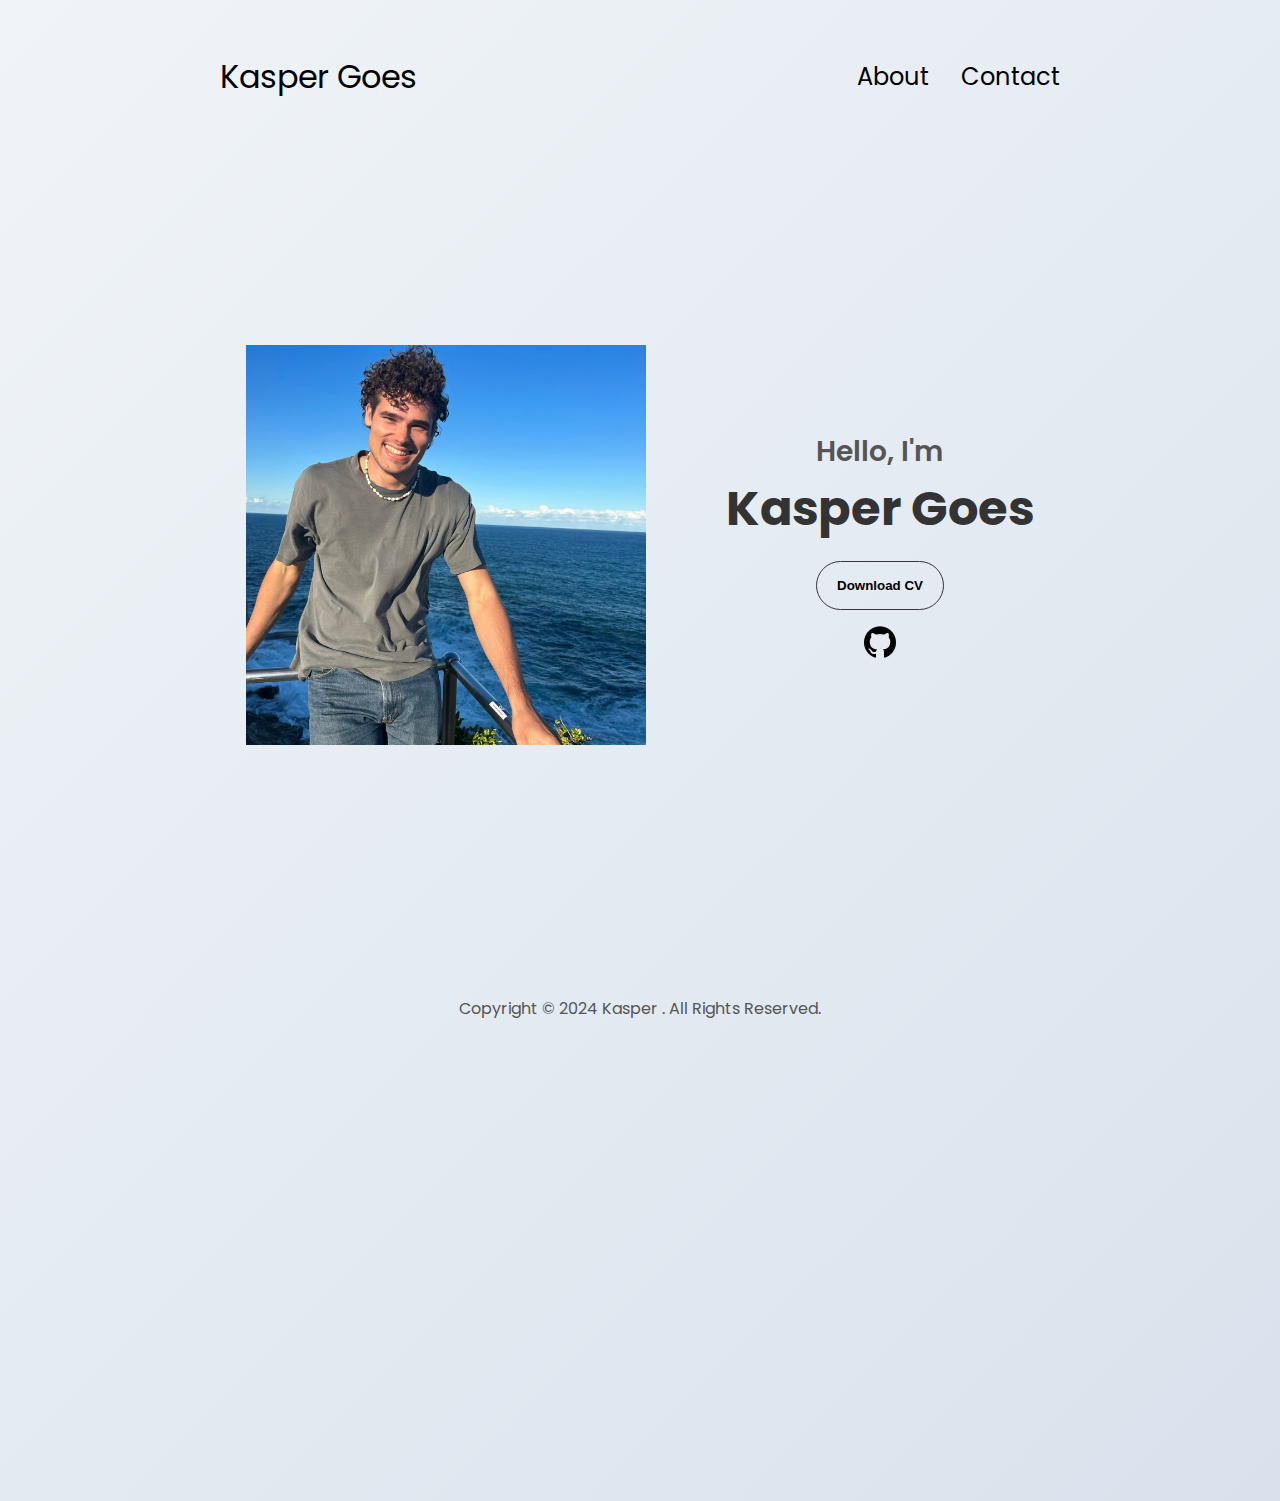
<file: index.html>
<!DOCTYPE html>
<html lang="en">
<head>
  <meta charset="UTF-8">
  <meta name="viewport" content="width=device-width, initial-scale=1.0">
  <title>Kasper Goes - Personal Website</title>
  <link rel="stylesheet" href="css/style.css">
  <link rel="stylesheet" href="css/media.css">
</head>
<body>
<nav id="desktop-nav">
  <ul>
    <li><a href="index.html" class="logo">Kasper Goes</a></li>
  </ul>
  <div>
    <ul class="nav-links">
      <li><a href="about.html">About</a></li>
      <li><a href="contact.html">Contact</a></li>
    </ul>
  </div>
</nav>
<nav id="hamburger-nav">
  <ul>
    <li><a href="index.html" class="logo">Kasper Goes</a></li>
  </ul>
  <div class="hamburger-menu">
    <div class="hamburger-icon" onclick="toggleMenu()">
      <span></span>
      <span></span>
      <span></span>
    </div>
    <div class="menu-links">
      <li><a href="about.html" onclick="toggleMenu()">About</a></li>
      <li><a href="contact.html" onclick="toggleMenu()">Contact</a></li>
    </div>
  </div>
</nav>

<section id="profile">
  <div class="section__pic-container">
    <img src="./assets/me.png" alt="Kasper Goes photo" />
  </div>
  <div class="section__text">
    <p class="section__text__p1">Hello, I'm</p>
    <h1 class="title">Kasper Goes</h1>
    <div class="btn-container">
      <button
      class="btn btn-color-2"
      onclick="window.open('./assets/CV Kasper 2024_not_personal.pdf')"
    >
      Download CV
    </button>      
    </div>
    <div id="socials-container">
      <img
        src="./assets/github.png"
        alt="My Github profile"
        class="icon"
        onclick="window.open('https://github.com/KasperGoes', '_blank')"
      />
    </div>
  </div>
</section>


<footer>

  <p>Copyright &#169; 2024 Kasper . All Rights Reserved.</p>

</footer>

<script src="script.js"></script>


  
</body>
</html>
</file>
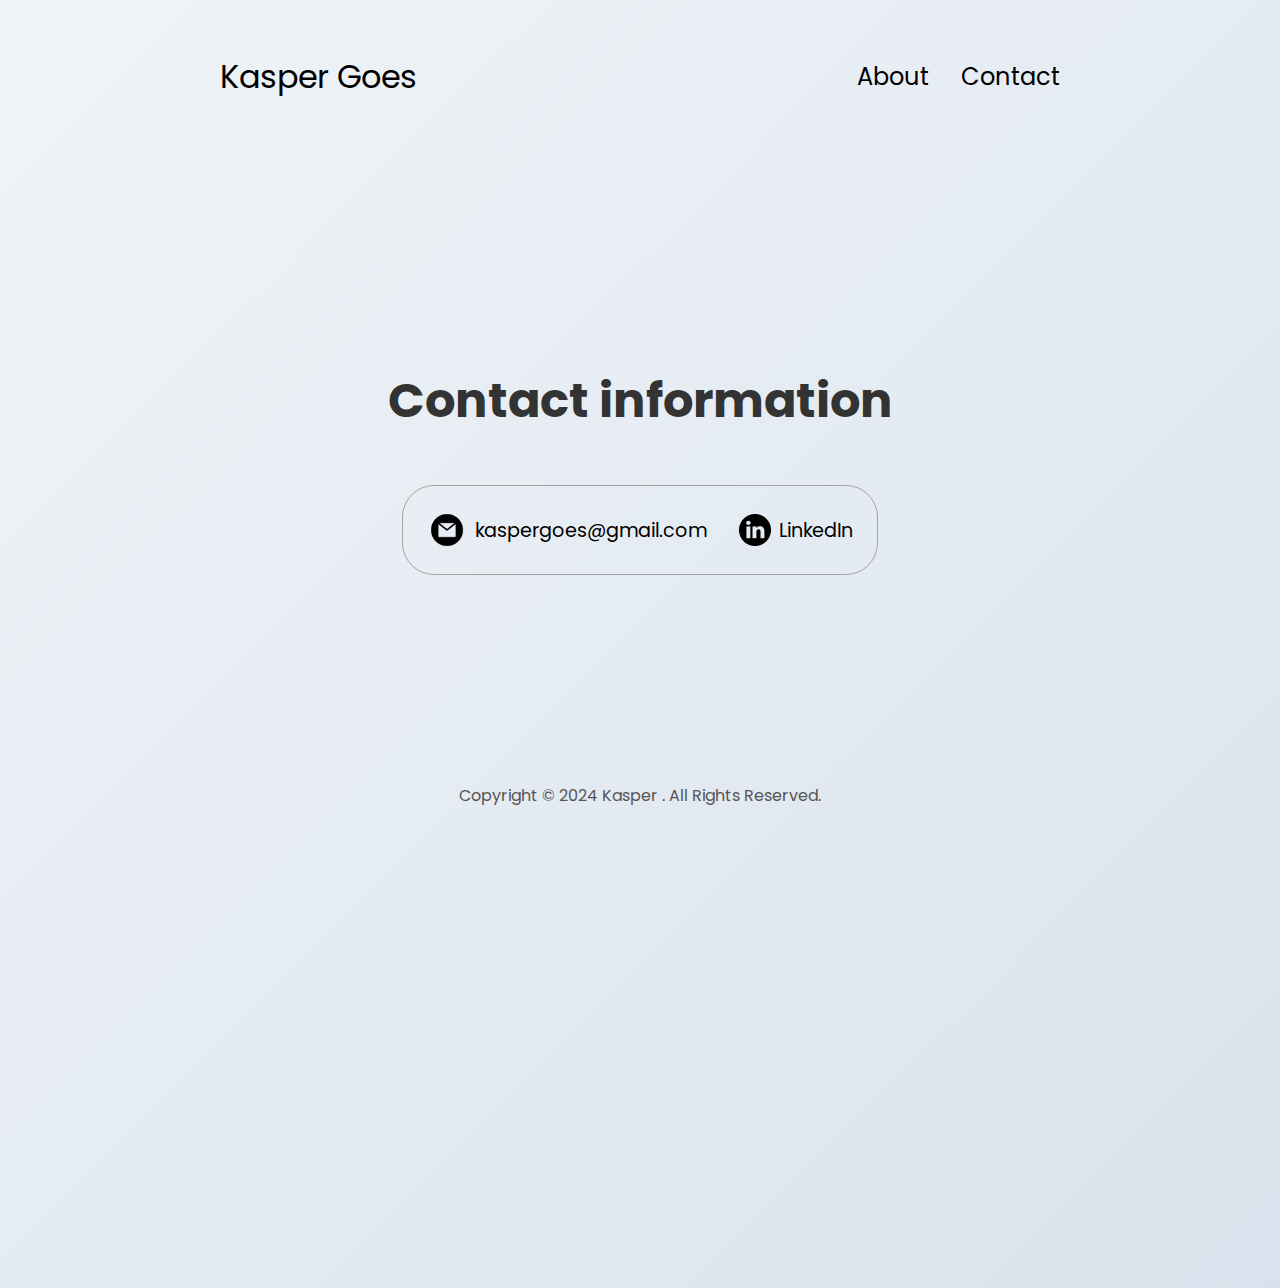
<file: contact.html>
<!DOCTYPE html>
<html lang="en">
<head>
  <meta charset="UTF-8">
  <meta name="viewport" content="width=device-width, initial-scale=1.0">
  <title>Kasper Goes - Personal Website</title>
  <link rel="stylesheet" href="css/style.css">
  <link rel="stylesheet" href="css/media.css">
</head>
<body>
<nav id="desktop-nav">
  <ul>
    <li><a href="index.html" class="logo">Kasper Goes</a></li>
  </ul>
  <div>
    <ul class="nav-links">
        <li><a href="about.html">About</a></li>
      <li><a href="contact.html">Contact</a></li>
    </ul>
  </div>
</nav>
<nav id="hamburger-nav">
  <ul>
    <li><a href="index.html" class="logo">Kasper Goes</a></li>
  </ul>
  <div class="hamburger-menu">
    <div class="hamburger-icon" onclick="toggleMenu()">
      <span></span>
      <span></span>
      <span></span>
    </div>
    <div class="menu-links">
      <li><a href="about.html" onclick="toggleMenu()">About</a></li>
      <li><a href="#contact" onclick="toggleMenu()">Contact</a></li>
    </div>
  </div>
</nav>
<section id="contact">
    <h1 class="title">Contact information</h1>
    <div class="contact-info-upper-container">
      <div class="contact-info-container">
        <img
          src="./assets/email.png"
          alt="Email icon"
          class="icon contact-icon email-icon"
        />
        <p><a href="mailto:kaspergoes@gmail.com">kaspergoes@gmail.com</a></p>
      </div>
      <div class="contact-info-container">
        <img
          src="./assets/linkedin.png"
          alt="LinkedIn icon"
          class="icon contact-icon"
          onclick="window.open('https://www.linkedin.com/in/kaspergoes/', '_blank')"
        />
        <p><a href='https://www.linkedin.com/in/kaspergoes/'>LinkedIn</a></p>
      </div>
    </div>
  </section>


  <footer>

    <p>Copyright &#169; 2024 Kasper . All Rights Reserved.</p>
  </footer>

  <script src="script.js"></script>

</body>
</html>
</file>
<file: css/style.css>
/* GENERAL */

@import url("https://fonts.googleapis.com/css2?family=Poppins:wght@300;400;500;600&display=swap");

* {
  margin: 0;
  padding: 0;
}

body {
  font-family: "Poppins", sans-serif;
  background: linear-gradient(135deg, #f0f4f8 0%, #d9e2ec 100%); /* Soft gradient */
  color: #333; /* Ensure text is dark for readability */
  margin: 0;
  padding: 0;
}
html {
    scroll-behavior: smooth;
  }
p {
  color: rgb(85, 85, 85);
  }

/* TRANSITION */

h2{
  margin-top: 1rem; /* Space above the header */
  margin-bottom: 1rem; /* Space below the header */
}

a,
.btn {
  transition: all 300ms ease;
}

/* DESKTOP NAV */

nav,
.nav-links {
  display: flex;
}

nav {
  justify-content: space-around;
  align-items: center;
  height: 17vh;
}
nav ul {
  list-style: none;
  margin: 0;
  padding: 0;
}

.nav-links {
  gap: 2rem;
  list-style: none;
  font-size: 1.5rem;
}
  
a {
  color: black;
  text-decoration: none;
  text-decoration-color: white;
}

a:hover {
  color: grey;
  text-decoration: underline;
  text-underline-offset: 0.5rem;
  text-decoration-color: rgb(181, 181, 181);
}

.logo {
  font-size: 2rem;
}

.logo:hover {

  cursor: default;
}


/* HAMBURGER MENU */

#hamburger-nav {
  display: none;
}

.hamburger-menu {
  position: relative;
  display: inline-block;
}

.hamburger-icon {
  display: flex;
  flex-direction: column;
  justify-content: space-between;
  height: 24px;
  width: 30px;
  cursor: pointer;
}

.hamburger-icon span {
  width: 100%;
  height: 2px;
  background-color: black;
  transition: all 0.3 ease-in-out;
}

.menu-links {
  position: absolute;
  top: 100%;
  right: 0;
  background-color: white;
  width: fit-content;
  max-height: 0;
  overflow: hidden;
  transition: all 0.3 ease-in-out;
}

.menu-links a {
  display: block;
  padding: 10px;
  text-align: center;
  font-size: 1.5rem;
  color: black;
  text-decoration: none;
  transition: all 0.3 ease-in-out;
}

.menu-links li {
  list-style: none;
}

.menu-links.open {
  max-height: 300px;
}

.hamburger-icon.open span:first-child {
  transform: rotate(45deg) translate(10px, 5px);
}

.hamburger-icon.open span:nth-child(2) {
  opacity: 0;
}

.hamburger-icon.open span:last-child {
  transform: rotate(-45deg) translate(10px, -5px);
}

.hamburger-icon span:first-child {
  transform: none;
}

.hamburger-icon span:first-child {
  opacity: 1;
}

.hamburger-icon span:first-child {
  transform: none;
}


/* SECTIONS */

section {
  padding-top: 4vh;
  height: 96vh;
  margin: 0 10rem;
  box-sizing: border-box;
  min-height: fit-content;
}

.about-details-container {
  margin-left: 6rem; /* Add margin to move it to the right */
  justify-content: center;
  flex-direction: column;
}
.about-containers,
.about-details-container {
  display: flex;
}

.section-container {
  display: flex;
}


/* PROFILE SECTION */

#profile {
  display: flex;
  justify-content: center;
  gap: 5rem;
  height: 70vh;

}

.section__pic-container {
  display: flex;
  height: 400px;
  width: 400px;
  margin: auto 5;
}

.section__text {
  align-self: center;
  text-align: center;
}

.section__text p {
  font-weight: 600;
}

.section__text__p1 {
  text-align: center;
}

.section__text__p1 {
  font-size: 1.75rem;
}

.section__text__p2 {
  font-size: 1.75rem;
  margin-bottom: 1rem;
}

.title {
  font-size: 3rem;
  text-align: center;
  margin-bottom: 1rem;
}

#socials-container {
  display: flex;
  justify-content: center;
  margin-top: 1rem;
  gap: 1rem;
}

/* ABOUT SECTION */

#about {
  display: flex;
  justify-content: center;
  flex-direction: column;
  height: 80vh;
}

.about-containers {
  gap: 2rem;
  margin-bottom: 2rem;
  margin-top: 2rem;
}

.about-details-container {
  justify-content: center;
  flex-direction: column;
}

.about-containers,
.about-details-container {
  display: flex;
}

.about-pic {
  border-radius: 2rem;
}

.arrow {
  position: absolute;
  right: -5rem;
  bottom: 2.5rem;
}

.details-container {
  padding: 1.5rem;
  flex: 1;
  background: white;
  border-radius: 2rem;
  border: rgb(53, 53, 53) 0.1rem solid;
  border-color: rgb(163, 163, 163);
  text-align: center;
}

.section-container {
  gap: 4rem;
  height: 80%;
}

.section__pic-container {
  height: 400px;
  width: 400px;
  margin: auto 0;
}


/* ICONS */

.icon {
  cursor: pointer;
  height: 2rem;
}

/* BUTTONS */

.btn-container {
  display: flex;
  justify-content: center;
  gap: 1rem;
}

.btn {
  font-weight: 600;
  transition: all 300ms ease;
  padding: 1rem;
  width: 8rem;
  border-radius: 2rem;
}

.btn-color-1,
.btn-color-2 {
  border: rgb(53, 53, 53) 0.1rem solid;
}

.btn-color-1:hover,
.btn-color-2:hover {
  cursor: pointer;
}

.btn-color-1,
.btn-color-2:hover {
  background: rgb(53, 53, 53);
  color: white;
}

.btn-color-1:hover {
  background: rgb(0, 0, 0);
}

.btn-color-2 {
  background: none;
}

.btn-color-2:hover {
  border: rgb(255, 255, 255) 0.1rem solid;
}

.btn-container {
  gap: 1rem;
}


/* CONTACT */

#contact {
  display: flex;
  justify-content: center;
  flex-direction: column;
  height: 70vh;
}

.contact-info-upper-container {
  display: flex;
  justify-content: center;
  border-radius: 2rem;
  border: rgb(53, 53, 53) 0.1rem solid;
  border-color: rgb(163, 163, 163);
  background: (250, 250, 250);
  margin: 2rem auto;
  padding: 0.5rem;
}

.contact-info-container {
  display: flex;
  align-items: center;
  justify-content: center;
  gap: 0.5rem;
  margin: 1rem;
}

.contact-info-container p {
  font-size: larger;
}

.contact-icon {
  cursor: default;
}

.email-icon {
  height: 2.5rem;
}


/* FOOTER SECTION */

footer {
  margin: 0 1rem 30rem; /* Increased bottom margin */
  overflow: auto; /* Prevent margin collapsing */
}


footer p {
  text-align: center;
}
</file>
<file: css/media.css>
@media screen and (max-width: 1400px) {
    #profile {
      height: 83vh;
      margin-bottom: 6rem;
    }

    .aspect-ratio-box img {
      height: calc(var(--aspect-height) *  0.3rem); /* Convert the aspect-height variable into pixels */
      width: calc(var(--aspect-width) *  0.3rem);  /* Convert the aspect-width variable into pixels */
    }
    
  }
@media screen and (max-width: 1200px) {
  #desktop-nav {
    display: none;
  }
  
  #hamburger-nav {
    display: flex;
  }
  #profile{
    display: block;
  }
  #about,
  .section-container{
    display: block;
  }

  .arrow {
    display: none;
  }
  section,
  .section-container {
    height: fit-content;
  }

  #about, section {
    margin: 0 15% 0 -8%; /* 5% left margin, 10% right margin */
  }

  section {
    margin: 0 5%;
  }
  .section__pic-container {
    width: 275px;
    height: 275px;
    margin: 0 0 1rem 20%; /* No margin on the right, 10% on the left */
  }
}

  
@media screen and (max-width: 600px) {



  #contact,
  footer {
    height: 40vh;
  }
  #profile {
    height: 83vh;
    margin-bottom: 0;
  }
  article {
    font-size: 1rem;
  }
  footer nav {
    height: fit-content;
    margin-bottom: 2rem;
  }

  .contact-info-container {
    margin: 0;
  }
  .contact-info-container p,
  .nav-links li a {
    font-size: 1rem;
  }
  .experience-sub-title {
    font-size: 1.25rem;
  }
  .logo {
    font-size: 1.5rem;
  }
  .nav-links {
    flex-direction: column;
    gap: 0.5rem;
    text-align: center;
  }
  .section__pic-container {
    width: auto;
    height: 46vw;
    justify-content: center;
  }
  .section__text__p2 {
    font-size: 1.25rem;
  }
  .title {
    font-size: 2rem;
  }
  .text-container {
    text-align: justify;
  }
}
</file>
